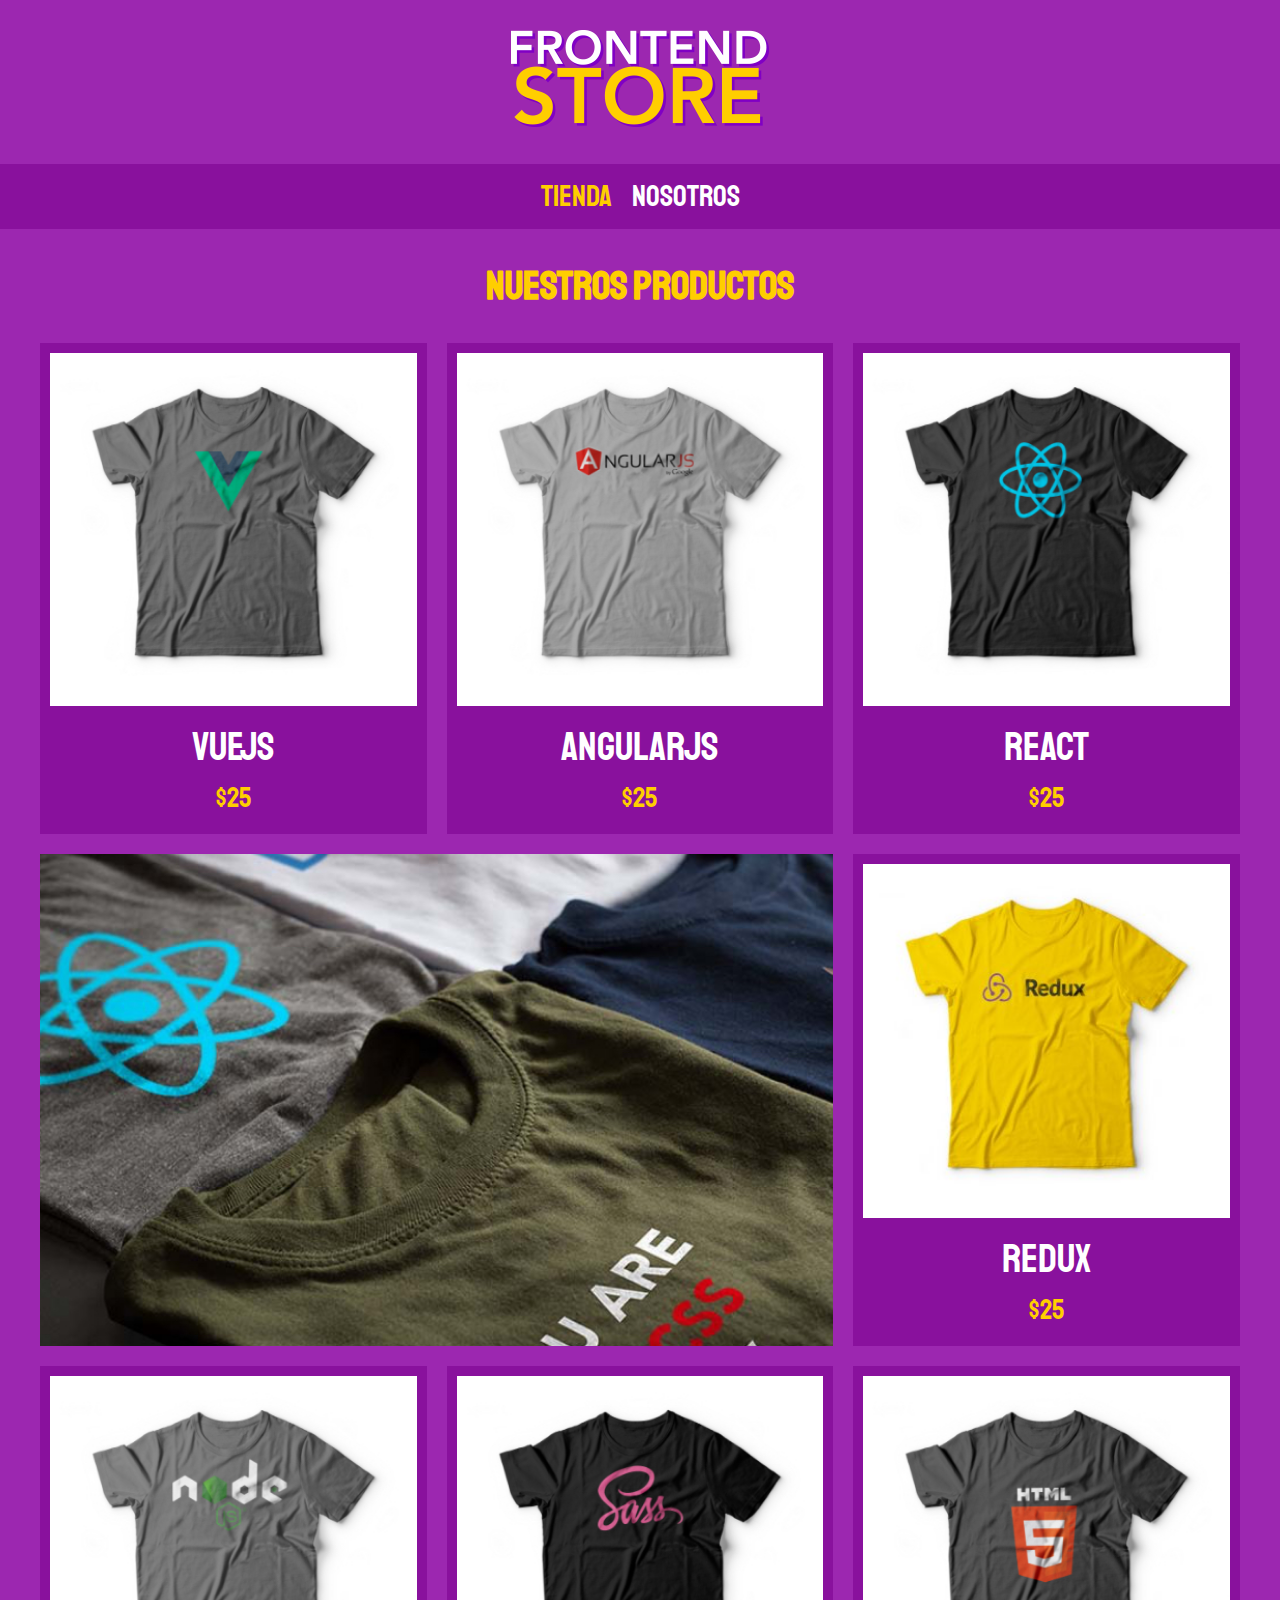
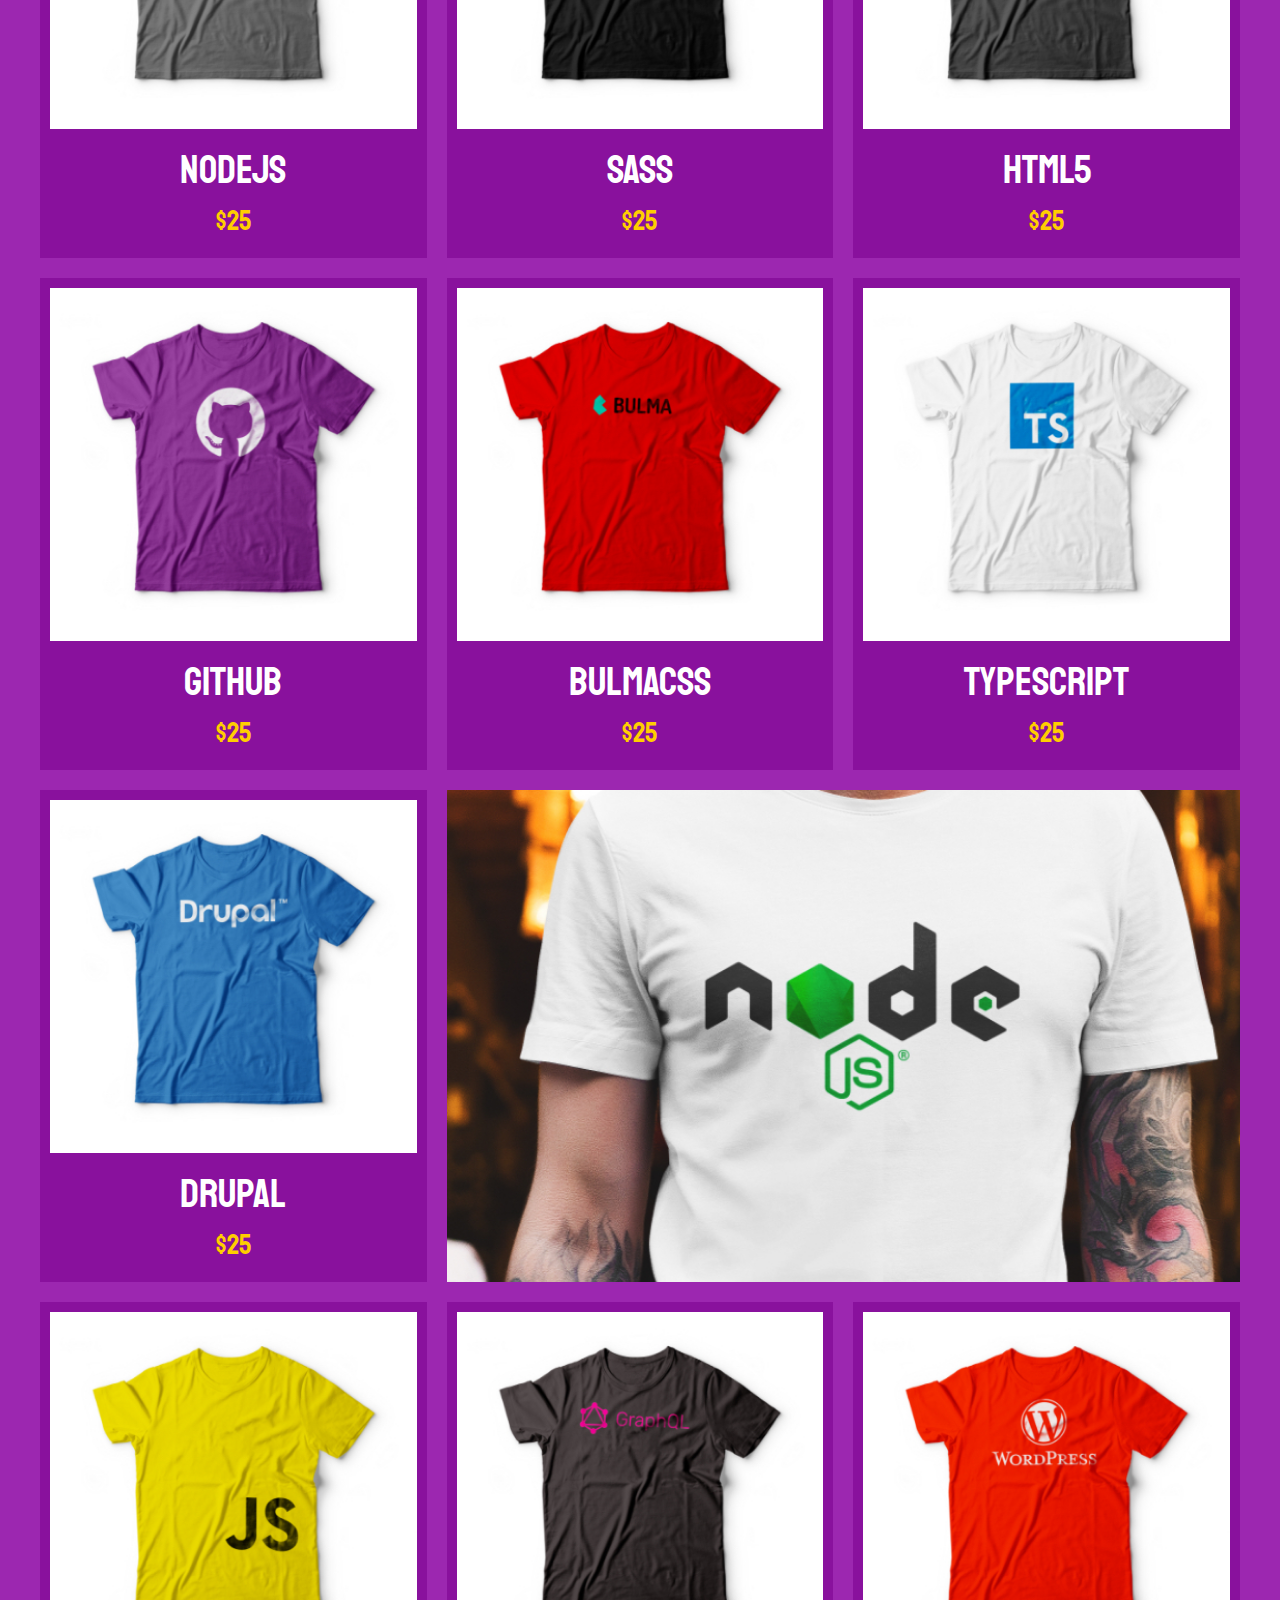
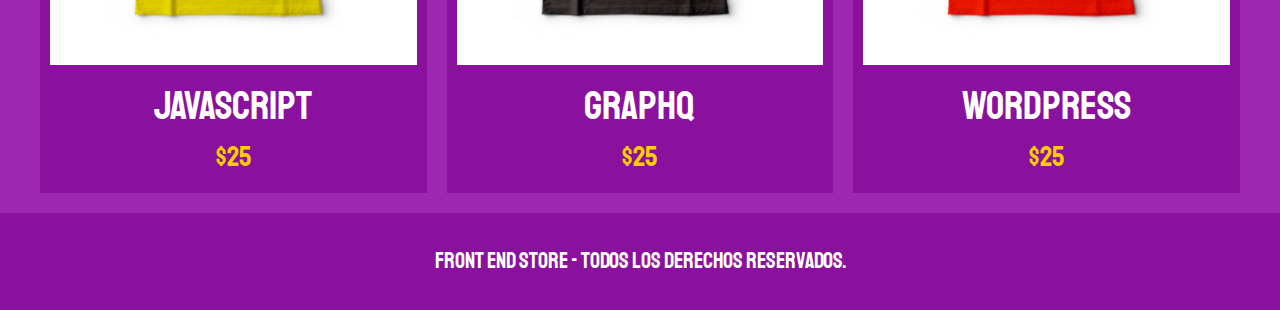
<file: index.html>
<!DOCTYPE html>
<html lang="en">

<head>
    <meta charset="UTF-8">
    <meta http-equiv="X-UA-Compatible" content="IE=edge">
    <meta name="viewport" content="width=device-width, initial-scale=1.0">
    <title>Frontend Store</title>
    <link rel="stylesheet" href="css/normalize.css">
    <link rel="preconnect" href="https://fonts.googleapis.com">
    <link rel="preconnect" href="https://fonts.gstatic.com" crossorigin>
    <link href="https://fonts.googleapis.com/css2?family=Staatliches&display=swap" rel="stylesheet">
    <link rel="stylesheet" href="css/style.css">
</head>

<body>
    <header class="header">
        <a href="index.html">
            <img class="header__logo" src="img/logo.png" alt="Logotipo">
        </a>
    </header>
    <nav class="navegacion">
        <a class="navegacion__enlace navegacion__enlace--activo" href="index.html">Tienda</a>
        <a class="navegacion__enlace" href="nosotros.html">Nosotros</a>
    </nav>
    <main class="contenedor">
        <h1>Nuestros productos</h1>
        <div class="grid">
            <div class="producto">
                <a href="producto.html">
                    <img class="producto__imagen" src="img/1.jpg" alt="imagen camisa">
                    <div class="producto__informacion">
                        <p class="producto__nombre">VueJS</p>
                        <p class="producto__precio">$25</p>
                    </div>
                </a>
            </div>
            <!--.producto-->
            <div class="producto">
                <a href="producto.html">
                    <img class="producto__imagen" src="img/2.jpg" alt="imagen camisa">
                    <div class="producto__informacion">
                        <p class="producto__nombre">AngularJS</p>
                        <p class="producto__precio">$25</p>
                    </div>
                </a>
            </div>
            <!--.producto-->
            <div class="producto">
                <a href="producto.html">
                    <img class="producto__imagen" src="img/3.jpg" alt="imagen camisa">
                    <div class="producto__informacion">
                        <p class="producto__nombre">React</p>
                        <p class="producto__precio">$25</p>
                    </div>
                </a>
            </div>
            <!--.producto-->
            <div class="producto">
                <a href="producto.html">
                    <img class="producto__imagen" src="img/4.jpg" alt="imagen camisa">
                    <div class="producto__informacion">
                        <p class="producto__nombre">Redux</p>
                        <p class="producto__precio">$25</p>
                    </div>
                </a>
            </div>
            <!--.producto-->
            <div class="producto">
                <a href="producto.html">
                    <img class="producto__imagen" src="img/5.jpg" alt="imagen camisa">
                    <div class="producto__informacion">
                        <p class="producto__nombre">Nodejs</p>
                        <p class="producto__precio">$25</p>
                    </div>
                </a>
            </div>
            <!--.producto-->
            <div class="producto">
                <a href="producto.html">
                    <img class="producto__imagen" src="img/6.jpg" alt="imagen camisa">
                    <div class="producto__informacion">
                        <p class="producto__nombre">SASS</p>
                        <p class="producto__precio">$25</p>
                    </div>
                </a>
            </div>
            <!--.producto-->
            <div class="producto">
                <a href="producto.html">
                    <img class="producto__imagen" src="img/7.jpg" alt="imagen camisa">
                    <div class="producto__informacion">
                        <p class="producto__nombre">HTML5</p>
                        <p class="producto__precio">$25</p>
                    </div>
                </a>
            </div>
            <!--.producto-->
            <div class="producto">
                <a href="producto.html">
                    <img class="producto__imagen" src="img/8.jpg" alt="imagen camisa">
                    <div class="producto__informacion">
                        <p class="producto__nombre">GitHub</p>
                        <p class="producto__precio">$25</p>
                    </div>
                </a>
            </div>
            <!--.producto-->
            <div class="producto">
                <a href="producto.html">
                    <img class="producto__imagen" src="img/9.jpg" alt="imagen camisa">
                    <div class="producto__informacion">
                        <p class="producto__nombre">BulmaCSS</p>
                        <p class="producto__precio">$25</p>
                    </div>
                </a>
            </div>
            <!--.producto-->
            <div class="producto">
                <a href="producto.html">
                    <img class="producto__imagen" src="img/10.jpg" alt="imagen camisa">
                    <div class="producto__informacion">
                        <p class="producto__nombre">TypeScript</p>
                        <p class="producto__precio">$25</p>
                    </div>
                </a>
            </div>
            <!--.producto-->
            <div class="producto">
                <a href="producto.html">
                    <img class="producto__imagen" src="img/11.jpg" alt="imagen camisa">
                    <div class="producto__informacion">
                        <p class="producto__nombre">Drupal</p>
                        <p class="producto__precio">$25</p>
                    </div>
                </a>
            </div>
            <!--.producto-->
            <div class="producto">
                <a href="producto.html">
                    <img class="producto__imagen" src="img/12.jpg" alt="imagen camisa">
                    <div class="producto__informacion">
                        <p class="producto__nombre">JavaScript</p>
                        <p class="producto__precio">$25</p>
                    </div>
                </a>
            </div>
            <!--.producto-->
            <div class="producto">
                <a href="producto.html">
                    <img class="producto__imagen" src="img/13.jpg" alt="imagen camisa">
                    <div class="producto__informacion">
                        <p class="producto__nombre">GraphQ</p>
                        <p class="producto__precio">$25</p>
                    </div>
                </a>
            </div>
            <!--.producto-->
            <div class="producto">
                <a href="producto.html">
                    <img class="producto__imagen" src="img/14.jpg" alt="imagen camisa">
                    <div class="producto__informacion">
                        <p class="producto__nombre">Wordpress</p>
                        <p class="producto__precio">$25</p>
                    </div>
                </a>
            </div>
            <!--.producto-->
            <div class="grafico grafico--camisas"></div>
            <div class="grafico grafico--node"></div>
        </div>
    </main>
    <footer class="footer">
        <p class="footer__texto">Front End Store - Todos los derechos reservados. </p>
    </footer>
</body>

</html>
</file>
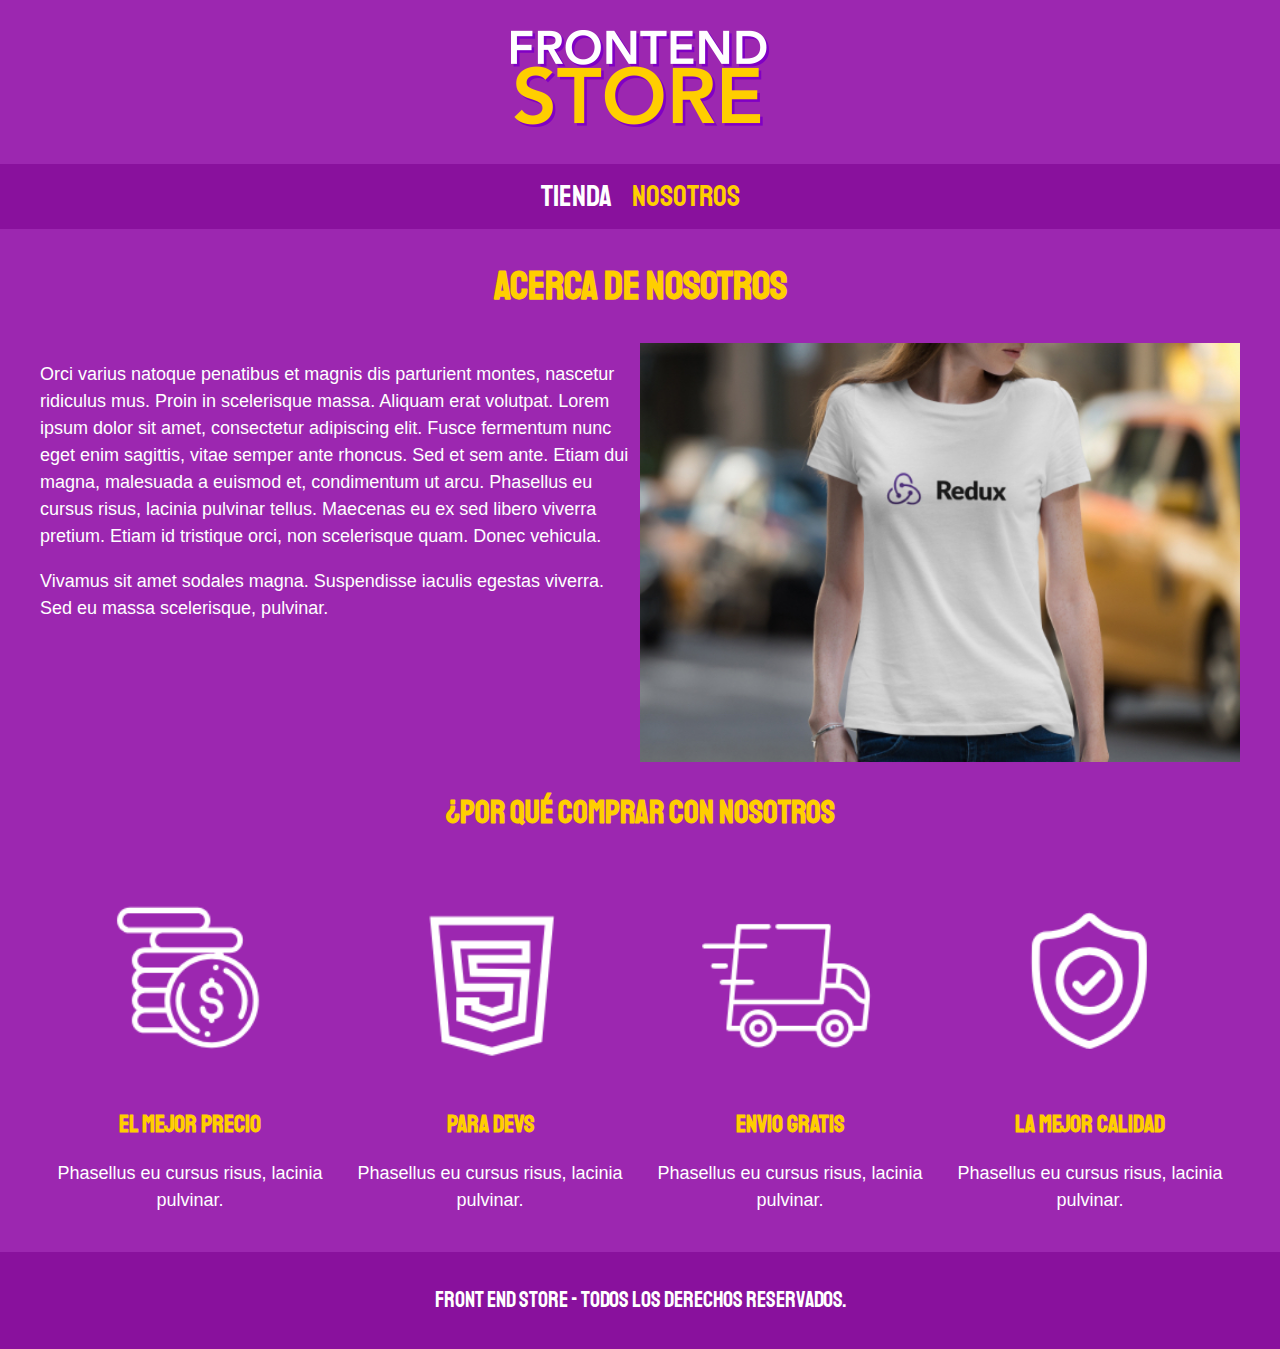
<file: nosotros.html>
<!DOCTYPE html>
<html lang="en">

<head>
    <meta charset="UTF-8">
    <meta http-equiv="X-UA-Compatible" content="IE=edge">
    <meta name="viewport" content="width=device-width, initial-scale=1.0">
    <title>Frontend Store</title>
    <link rel="stylesheet" href="css/normalize.css">
    <link rel="preconnect" href="https://fonts.googleapis.com">
    <link rel="preconnect" href="https://fonts.gstatic.com" crossorigin>
    <link href="https://fonts.googleapis.com/css2?family=Staatliches&display=swap" rel="stylesheet">
    <link rel="stylesheet" href="css/style.css">
</head>

<body>
    <header class="header">
        <a href="index.html">
            <img class="header__logo" src="img/logo.png" alt="Logotipo">
        </a>
    </header>
    <nav class="navegacion">
        <a class="navegacion__enlace" href="index.html">Tienda</a>
        <a class="navegacion__enlace navegacion__enlace--activo" href="nosotros.html">Nosotros</a>
    </nav>
    <main class="contenedor">
        <h1>Acerca de nosotros</h1>
        <div class="nosotros">
            <img class="nosotros__imagen" src="img/nosotros.jpg" alt="nosotros imagen">
            <div class="nosotros__texto">
                <p>
                    Orci varius natoque penatibus et magnis dis parturient montes, nascetur ridiculus mus. Proin in
                    scelerisque massa. Aliquam erat volutpat. Lorem ipsum dolor sit amet, consectetur adipiscing elit.
                    Fusce
                    fermentum nunc eget enim sagittis, vitae semper ante rhoncus. Sed et sem ante. Etiam dui magna,
                    malesuada a euismod et, condimentum ut arcu. Phasellus eu cursus risus, lacinia pulvinar tellus.
                    Maecenas eu ex sed libero viverra pretium. Etiam id tristique orci, non scelerisque quam. Donec
                    vehicula.
                </p>
                <p>
                    Vivamus sit amet sodales magna. Suspendisse iaculis egestas viverra. Sed eu massa scelerisque,
                    pulvinar.
                </p>
            </div>
        </div>

    </main>
    <section class="contenedor comprar">
        <h2 class="comprar__titulo">¿Por qué comprar con nosotros</h2>
        <div class="bloques">
            <div class="bloque">
                <img class="bloque__imagen" src="img/icono_1.png" alt="icono1">
                <h3 class="bloque__titulo">El mejor precio</h3>
                <p>Phasellus eu cursus risus, lacinia pulvinar. </p>
            </div>
            <!--primer bloque-->
            <div class="bloque">
                <img class="bloque__imagen" src="img/icono_2.png" alt="icono2">
                <h3 class="bloque__titulo">Para DEVS</h3>
                <p>Phasellus eu cursus risus, lacinia pulvinar. </p>
            </div>
            <!--segundo bloque-->
            <div class="bloque">
                <img class="bloque__imagen" src="img/icono_3.png" alt="icono3">
                <h3 class="bloque__titulo">ENVIO GRATIS</h3>
                <p>Phasellus eu cursus risus, lacinia pulvinar. </p>
            </div>
            <!--tercer bloque-->
            <div class="bloque">
                <img class="bloque__imagen" src="img/icono_4.png" alt="icono4">
                <h3 class="bloque__titulo">LA MEJOR CALIDAD</h3>
                <p>Phasellus eu cursus risus, lacinia pulvinar. </p>
            </div>
            <!--cuarto bloque-->
        </div>
        <!--Seccion bloques-->

    </section>

    <footer class="footer">
        <p class="footer__texto">Front End Store - Todos los derechos reservados. </p>
    </footer>
</body>

</html>
</file>
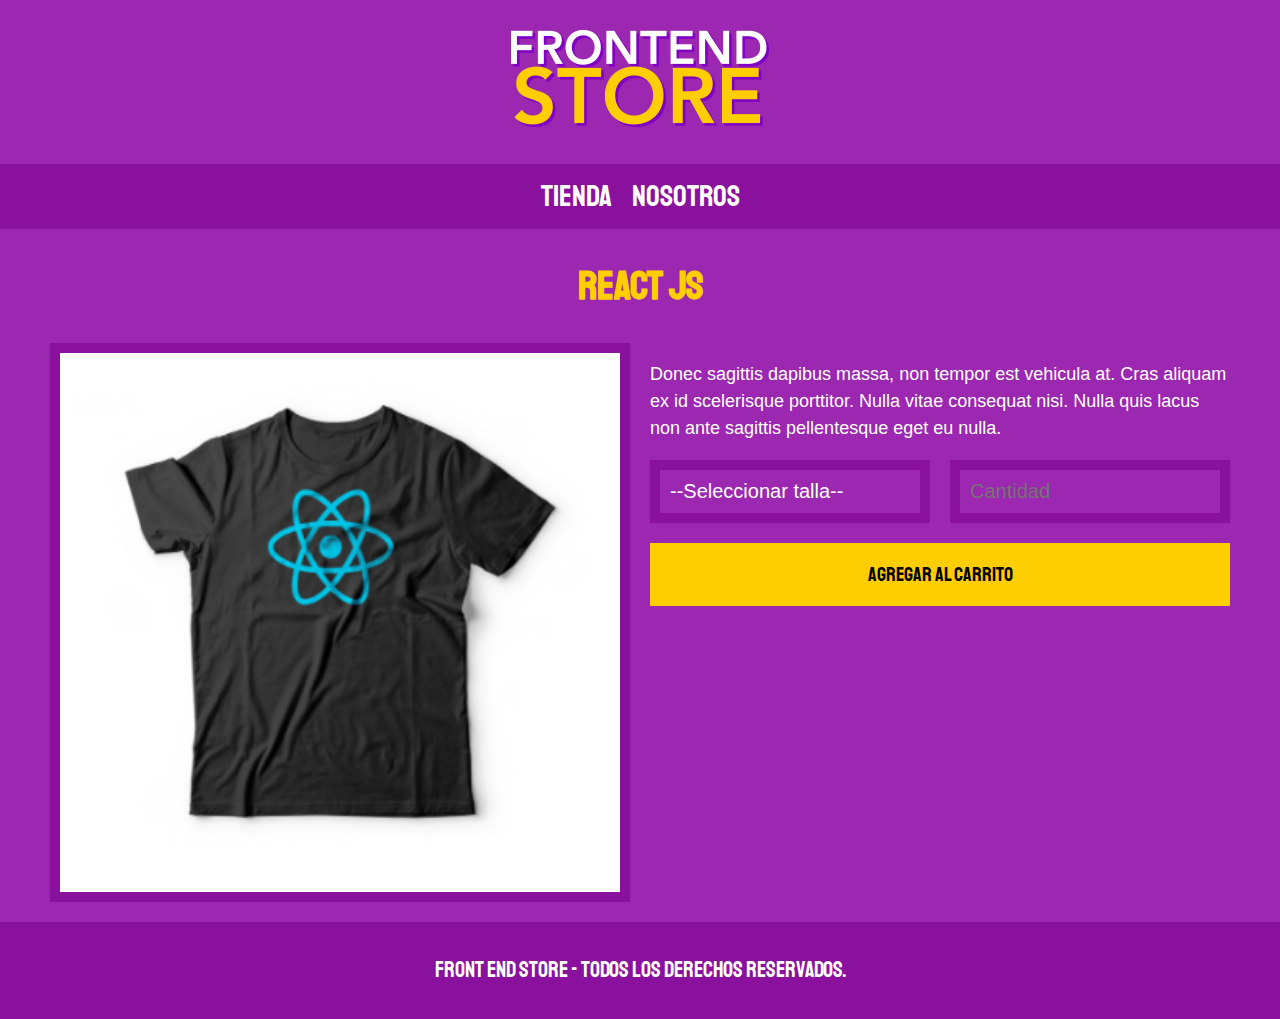
<file: producto.html>
<!DOCTYPE html>
<html lang="en">

<head>
    <meta charset="UTF-8">
    <meta http-equiv="X-UA-Compatible" content="IE=edge">
    <meta name="viewport" content="width=device-width, initial-scale=1.0">
    <title>Frontend Store</title>
    <link rel="stylesheet" href="css/normalize.css">
    <link rel="preconnect" href="https://fonts.googleapis.com">
    <link rel="preconnect" href="https://fonts.gstatic.com" crossorigin>
    <link href="https://fonts.googleapis.com/css2?family=Staatliches&display=swap" rel="stylesheet">
    <link rel="stylesheet" href="css/style.css">
</head>

<body>
    <header class="header">
        <a href="index.html">
            <img class="header__logo" src="img/logo.png" alt="Logotipo">
        </a>
    </header>
    <nav class="navegacion">
        <a class="navegacion__enlace" href="index.html">Tienda</a>
        <a class="navegacion__enlace" href="nosotros.html">Nosotros</a>
    </nav>
    <main class="contenedor">
        <h1>React JS</h1>

        <div class="camisa">
            <img class="camisa__imagen" src="img/3.jpg" alt="imagen del producto">
            <div class="camisa__contenido">
                <p>
                    Donec sagittis dapibus massa, non tempor est vehicula at. Cras aliquam ex id scelerisque porttitor.
                    Nulla vitae consequat nisi. Nulla quis lacus non ante sagittis pellentesque eget eu nulla.
                </p>
                <form class="formulario">
                    <select class="formulario__campo">
                        <option disabled selected>--Seleccionar talla--</option>
                        <option class="tallas">CH</option>
                        <option class="tallas">M</option>
                        <option class="tallas">G</option>
                    </select>
                    <input class="formulario__campo" type="number" placeholder="Cantidad" min="1">
                    <input class="formulario__submit" type="submit" value="Agregar al carrito">
                    <!--submit envia datos a un servidor al ser presionado-->
                </form>
            </div>
        </div>

    </main>
    <footer class="footer">
        <p class="footer__texto">Front End Store - Todos los derechos reservados. </p>
    </footer>
</body>

</html>
</file>
<file: css/style.css>
:root{
    --primario: #9c27b0;
    --primarioOscuro: #89119D;
    --secundario: #FFCE00;
    --secundarioOscuro: rgb(233,187,2);
    --blanco: #FFF;
    --negro: #000;
    --fuentePrincipal: 'Staatliches',cursive;
}

html {
    box-sizing: border-box;
    font-size: 62.5%;
}
*, *:before, *:after {
    box-sizing: inherit;
}

/**Globales**/

body {
    background-color: var(--primario);
    font-size: 1.6rem; 
    line-height: 1.5; /*Interlineado*/
}

p{
    font-size: 1.8rem;
    font-family: Arial, Helvetica, sans-serif;
    color: var(--blanco);
}

a{
    text-decoration: none;
}

img{
    width: 100%;
}

.contenedor{
    max-width: 120rem;
    margin: 0 auto;

}

h1,h2,h3{
    text-align: center;
    color: var(--secundario);
    font-family: var(--fuentePrincipal);
}
h1{
    font-size: 4rem;
}
h2{
    font-size: 3.2rem;
}
h3{
    font-size: 2.4rem;
}

/**HEADER*/
.header{
    display:flex;
    justify-content: center;
}
.header__logo{
    margin: 3rem 0rem;
}
/*footer*/
.footer{
    background-color: var(--primarioOscuro);
    padding: 1rem 0;
    margin-top: 2rem;
}
.footer__texto{
    font-family: var(--fuentePrincipal);
    text-align: center;
    font-size: 2.2rem;
}
/**NAVEGACION**/

.navegacion{
    background-color: var(--primarioOscuro);
    padding: 1rem 0rem;
    display: flex;
    justify-content: center;
}
.navegacion__enlace{
    font-family: var(--fuentePrincipal);
    color: var(--blanco);
    font-size: 3rem;
    margin-right: 2rem;
}
.navegacion__enlace:last-of-type{
    margin-right: 0;
}
.navegacion__enlace:hover,.navegacion__enlace--activo{
    color: var(--secundario);
}

/**GRID**/
.grid{
    display: grid;
    grid-template-columns: repeat(2,1fr);
    column-gap: 2rem;
    row-gap: 2rem;

}
@media (min-width: 768px) {
    .grid{
        grid-template-columns: repeat(3,1fr);
    }
}
/**PRODUCTOS**/

.producto{
    background-color: var(--primarioOscuro);
    padding: 1rem;
}
.producto__imagen{
    width: 100%;
}

.producto__nombre{
    font-size: 4rem;
}
.producto__precio{
    font-size: 2.8rem;
    color: var(--secundario);

}
.producto__nombre,.producto__precio{
    font-family: var(--fuentePrincipal);
    margin: 1rem 0;
    text-align: center;
    line-height: 1.2;
    
}

/**Grafico**/
.grafico{
    min-height: 30rem;
    background-repeat: no-repeat;
    background-size: cover;
}
.grafico--camisas{
    grid-row: 2/3;
    grid-column: 1/3;
    background-image: url(../img/grafico1.jpg);
}
.grafico--node{
    background-image: url(../img/grafico2.jpg);
    grid-row: 8/9;
    grid-column: 1/3;
}
@media (min-width: 768px) {
    .grafico--node{
        grid-row: 5/6;
        grid-column: 2/4;
    }
}

/*SECCIÓN NOSOTROS*/
.nosotros{
    display: grid;
    grid-template-rows: repeat(2,auto);
}
.nosotros__imagen{
    grid-row:  1/2;
    grid-column: 1/2;
    width: 100%;
}
.nosotros__texto{
    grid-row:  2/3;
    grid-column: 1/2;
}
@media (min-width: 768px) {
    .nosotros{
        display: grid;
        grid-template-columns: repeat(2,1fr);
    }
    .nosotros__imagen{
        grid-row:  1/2;
        grid-column: 2/3;
    }
    .nosotros__texto{
        grid-row:  1/2;
        grid-column: 1/2;
    }
}

/*BLOQUES*/

.bloques{
    display: grid;
    grid-template-columns: repeat(2,1fr);

}
.bloque{
    text-align: center;
}
.bloque__titulo{
    margin: 0;
}
.bloque__imagen{
    width: 100%;
}
@media (min-width: 768px) {
    .bloques{
        grid-template-columns: repeat(4,1fr);
    }
    
}

/*PRODUCTO*/

@media (min-width: 768px) {
    .camisa{
        display: grid;
        grid-template-columns: repeat(2,1fr);
        column-gap: 2rem;
    }
}
.camisa{
    margin: 1rem;
}
.camisa__imagen{
    border-color: var(--primarioOscuro);
    border-width: 1rem;
    border-style: solid;
}
.formulario{
    display: grid;
    grid-template-columns: repeat(2,1fr);
    gap: 2rem;
}

.formulario__campo{
    border-color: var(--primarioOscuro);
    border-width: 1rem;
    border-style: solid;
    background-color: transparent;
    color: var(--blanco);
    font-size: 2rem;
    font-family: Arial, Helvetica, sans-serif;
    padding: 1rem;
    appearance: none;
    width: 100%;
}

.formulario__submit{
    background-color: var(--secundario);
    border: none;
    font-size: 2rem;
    font-family: var(--fuentePrincipal);
    padding: 2rem;
    transition: background-color .3s ease;
    transition: font-size .3s ease;
    grid-column: 1/3;
}

.formulario__submit:hover{
    font-size: 2.4rem;
    cursor: pointer;
    background-color: var(--secundarioOscuro);

}

.tallas {
    color: black;
  }
</file>
